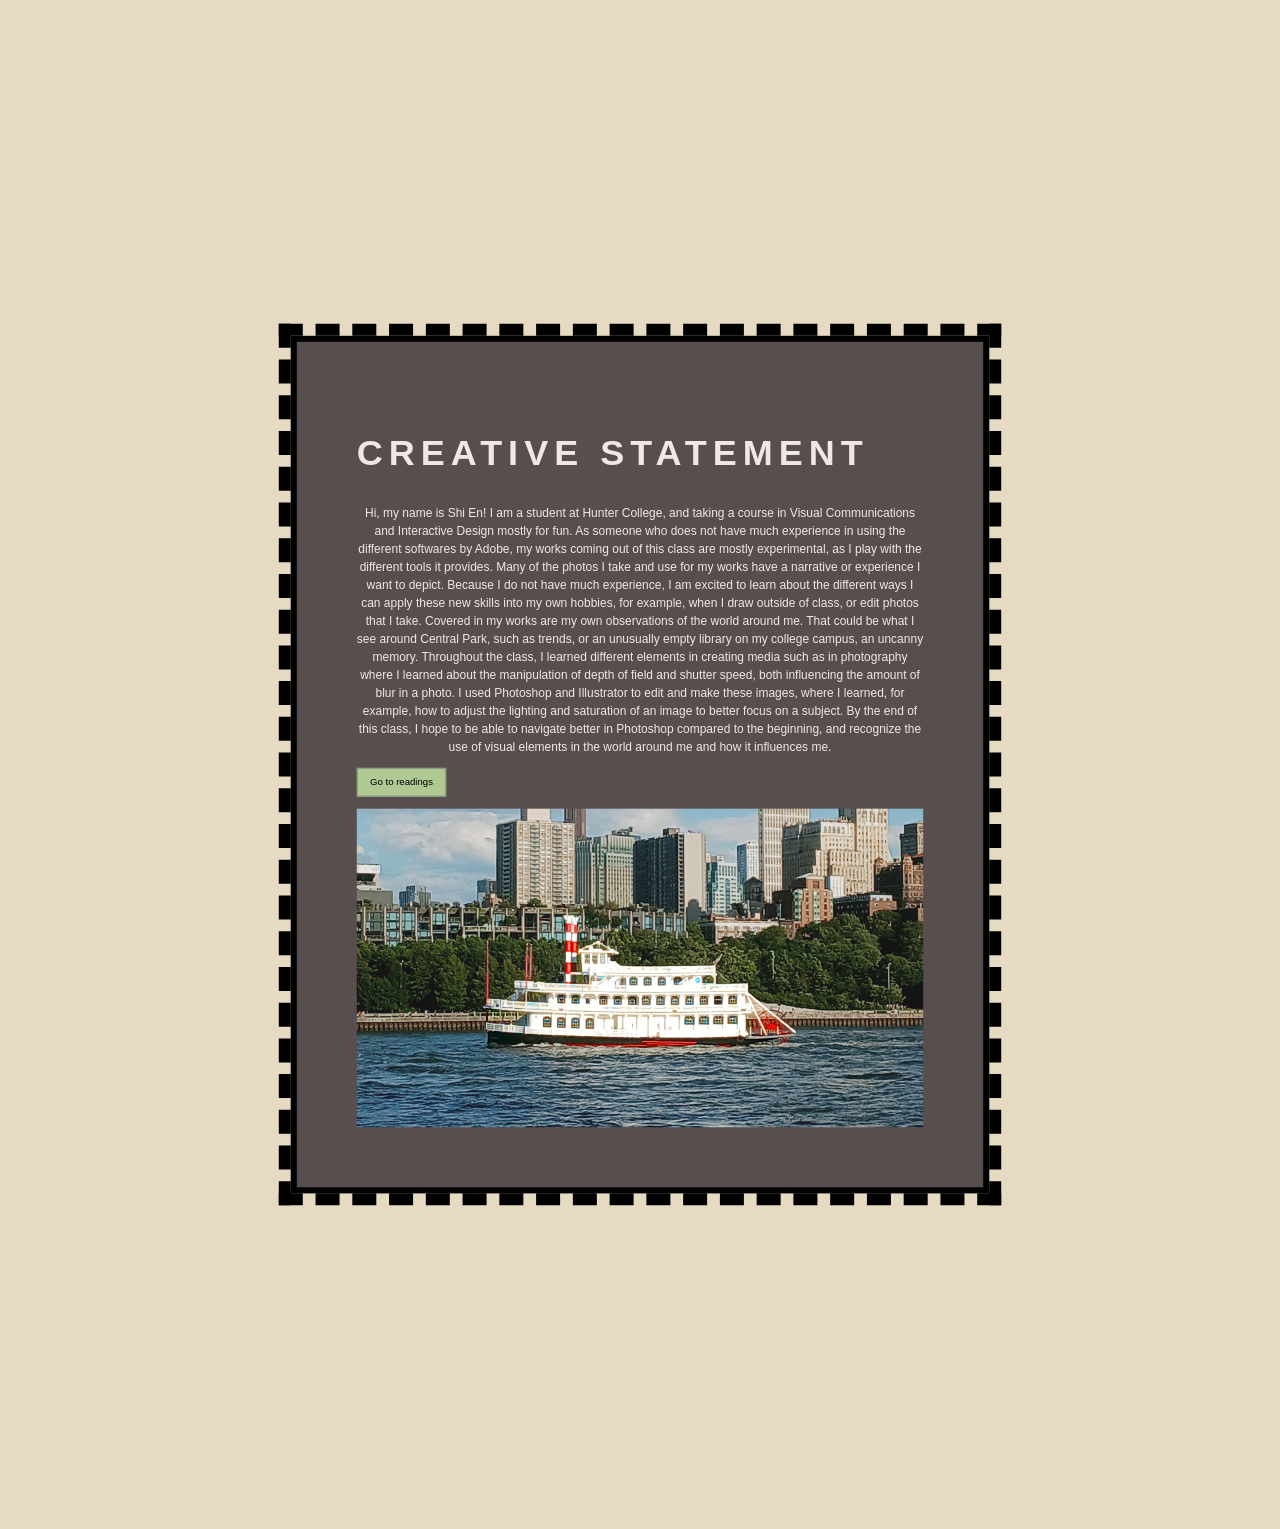
<file: index.html>
<!DOCTYPE html>
<html>


<head>
    <title>Shi En's Portfolio</title>
    <link rel="stylesheet" href="style.css">
</head>
<body class="index">
<div> 
    <h1 class="main-statement">Creative Statement</h1>
        <p>Hi, my name is Shi En! I am a student at Hunter College, and taking a course in Visual Communications and Interactive Design mostly for fun. As someone who does not have much experience in using the different softwares by Adobe, my works coming out of this class are mostly experimental, as I play with the different tools it provides. Many of the photos I take and use for my works have a narrative or experience I want to depict. Because I do not have much experience, I am excited to learn about the different ways I can apply these new skills into my own hobbies, for example, when I draw outside of class, or edit photos that I take.
Covered in my works are my own observations of the world around me. That could be what I see around Central Park, such as trends, or an unusually empty library on my college campus, an uncanny memory. Throughout the class, I learned different elements in creating media such as in photography where I learned about the manipulation of depth of field and shutter speed, both influencing the amount of blur in a photo. I used Photoshop and Illustrator to edit and make these images, where I learned, for example, how to adjust the lighting and saturation of an image to better focus on a subject. By the end of this class, I hope to be able to navigate better in Photoshop compared to the beginning, and recognize the use of visual elements in the world around me and how it influences me.
</p>

    <a class="readings" href="readings.html">Go to readings</a>
    <img src="images/schu_1920x1080 (3).jpg" width=100% height=100%>
</div>
</body>


</html>
</file>
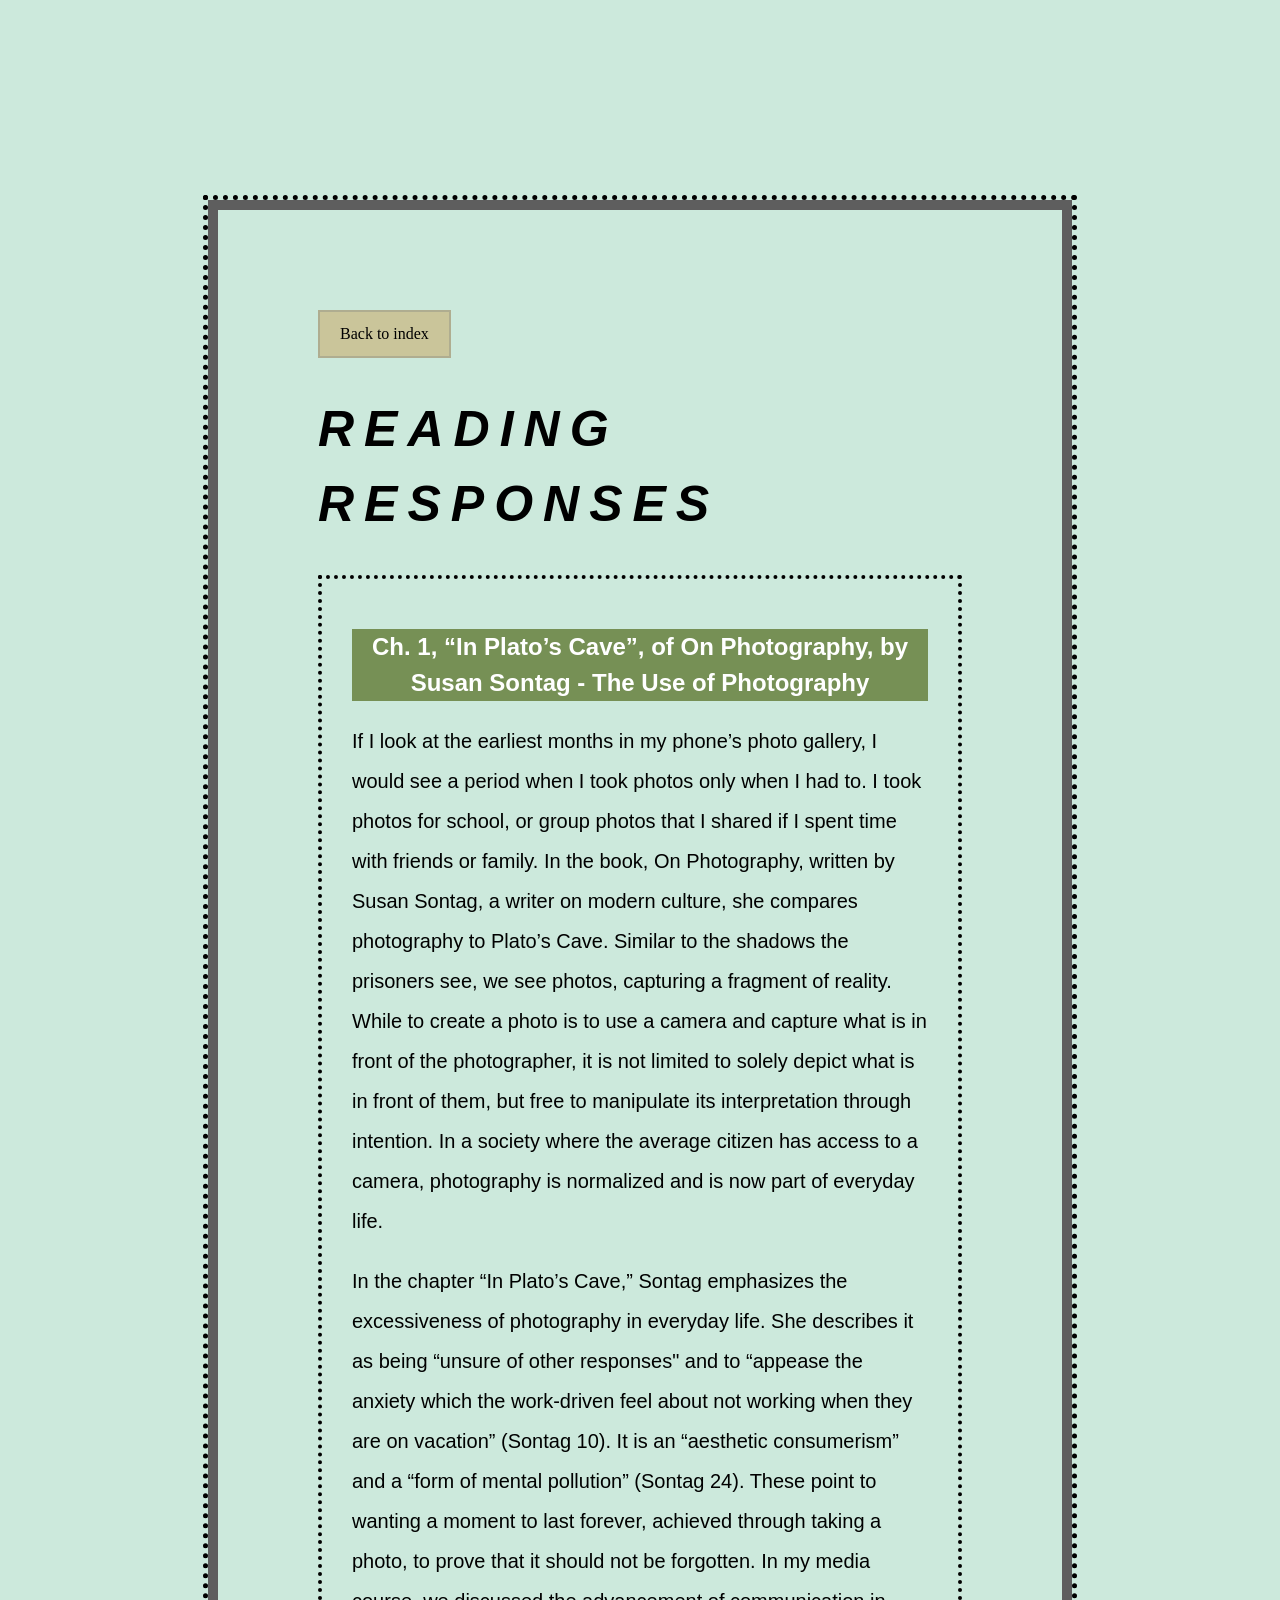
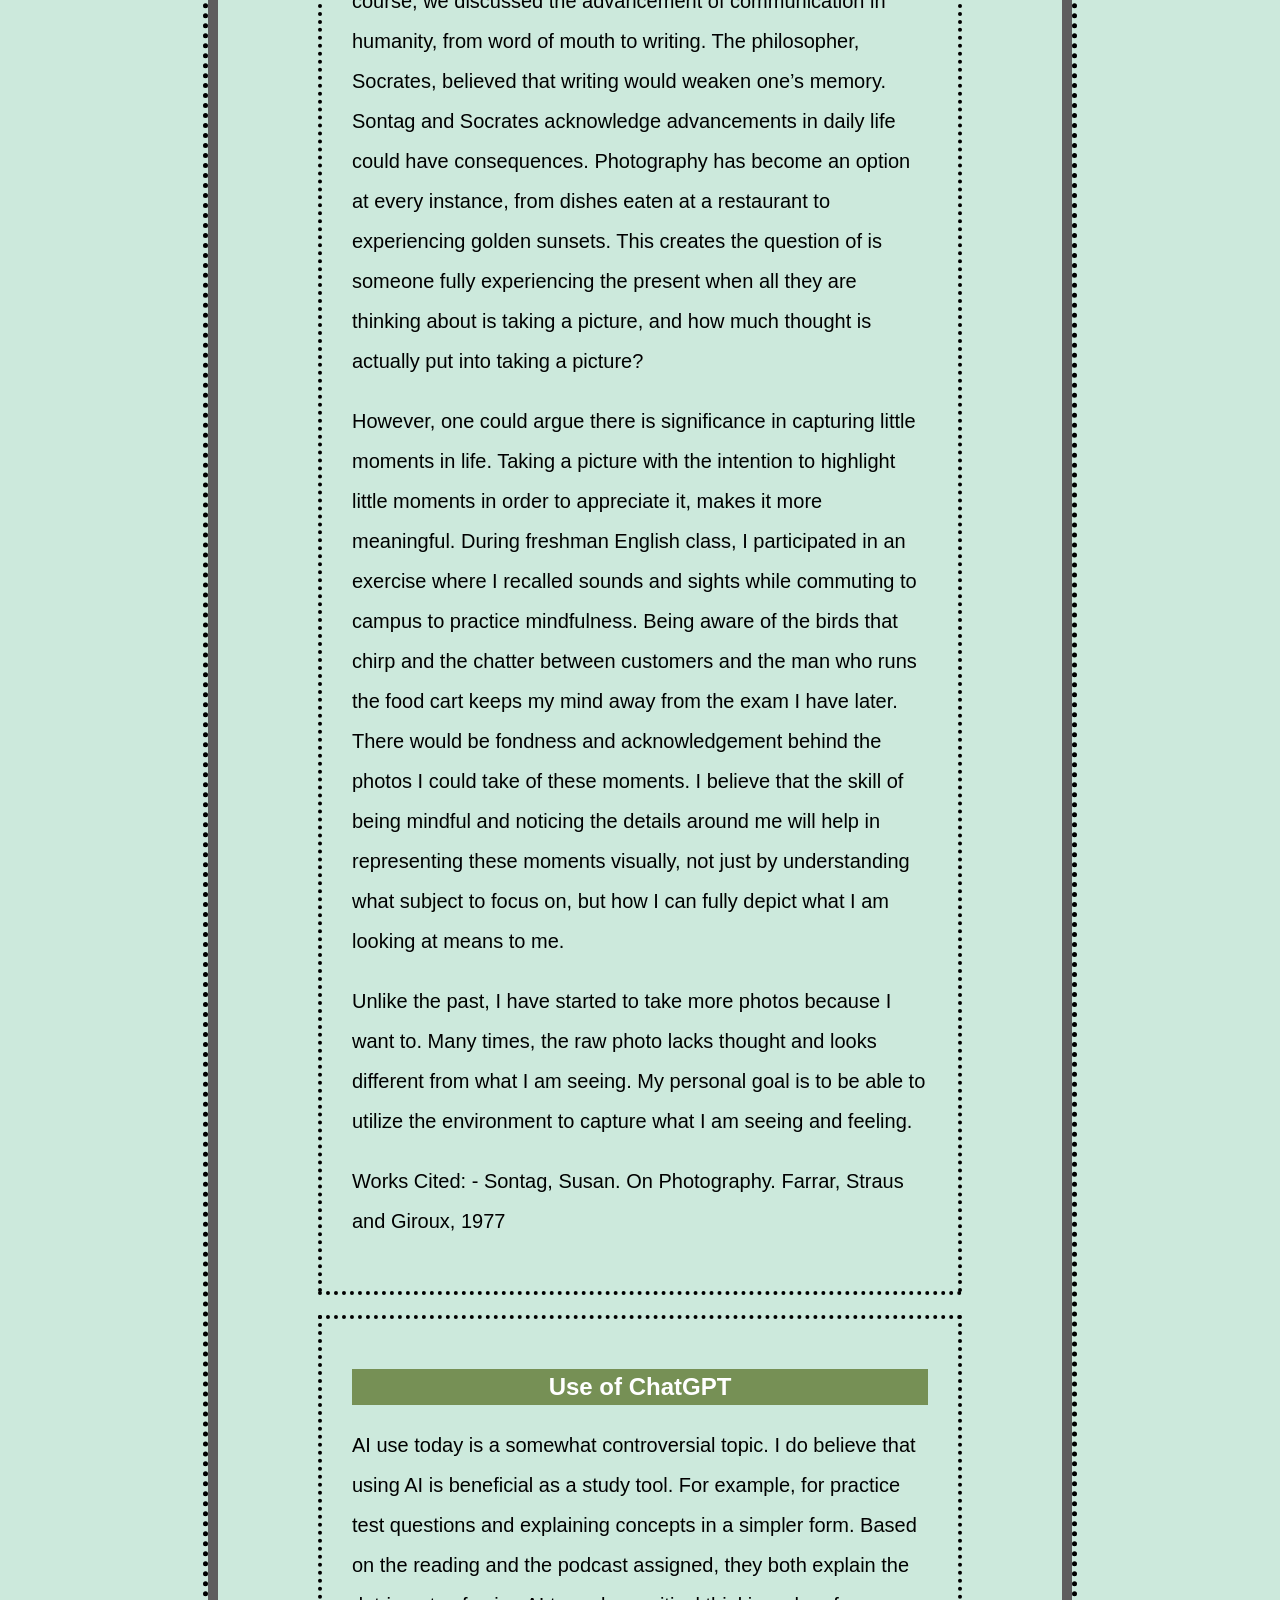
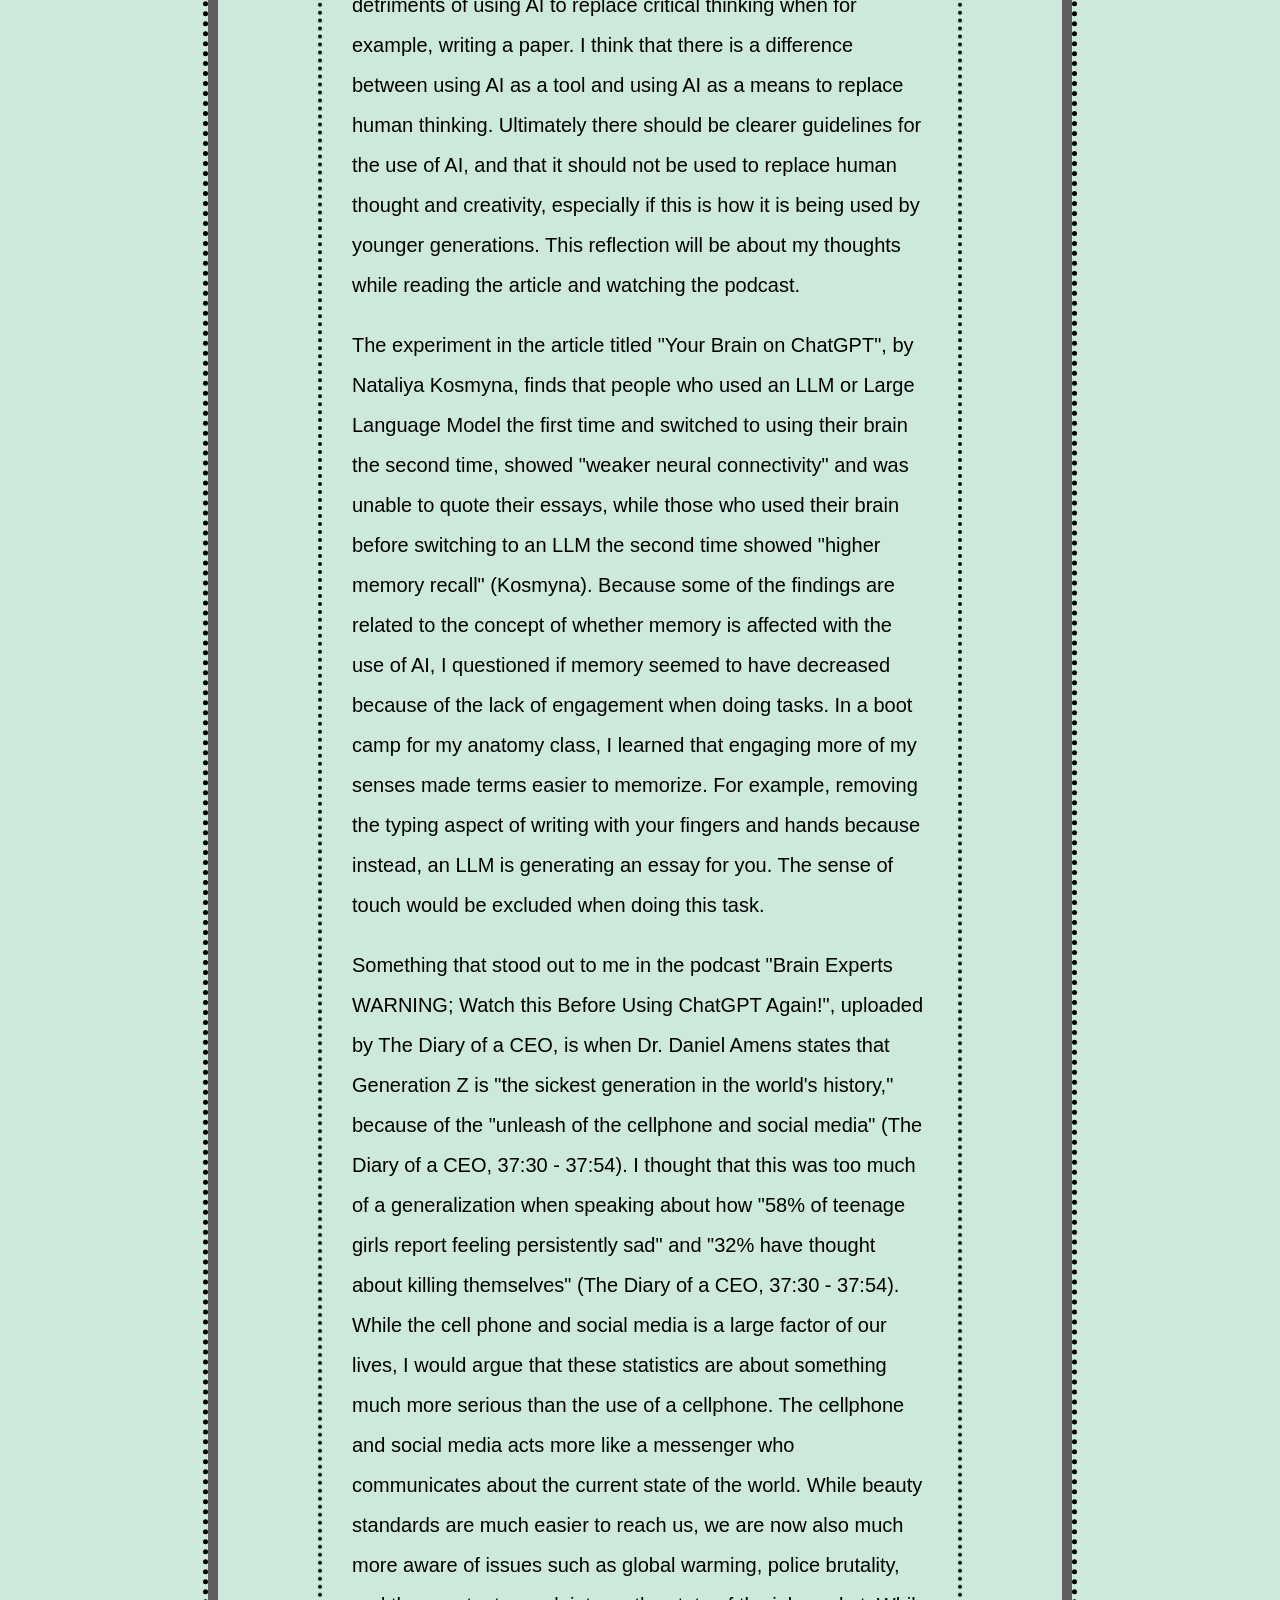
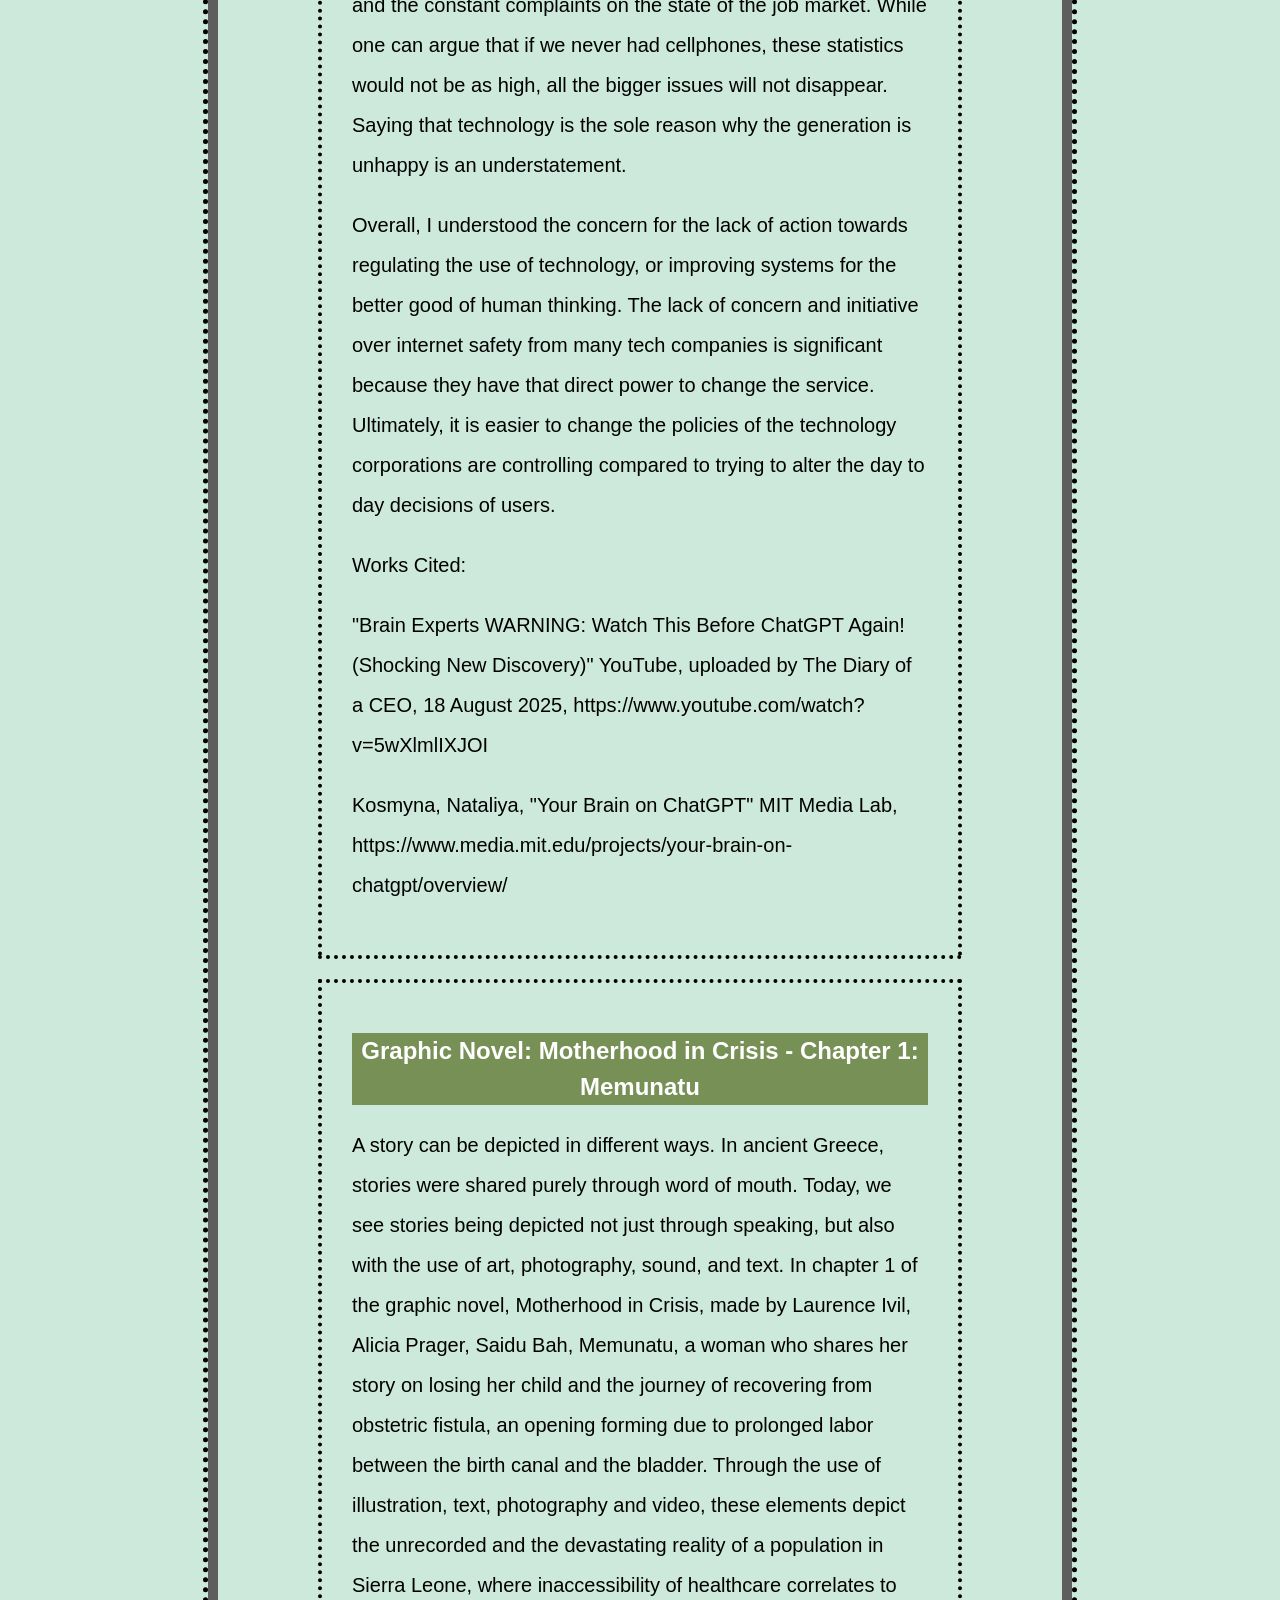
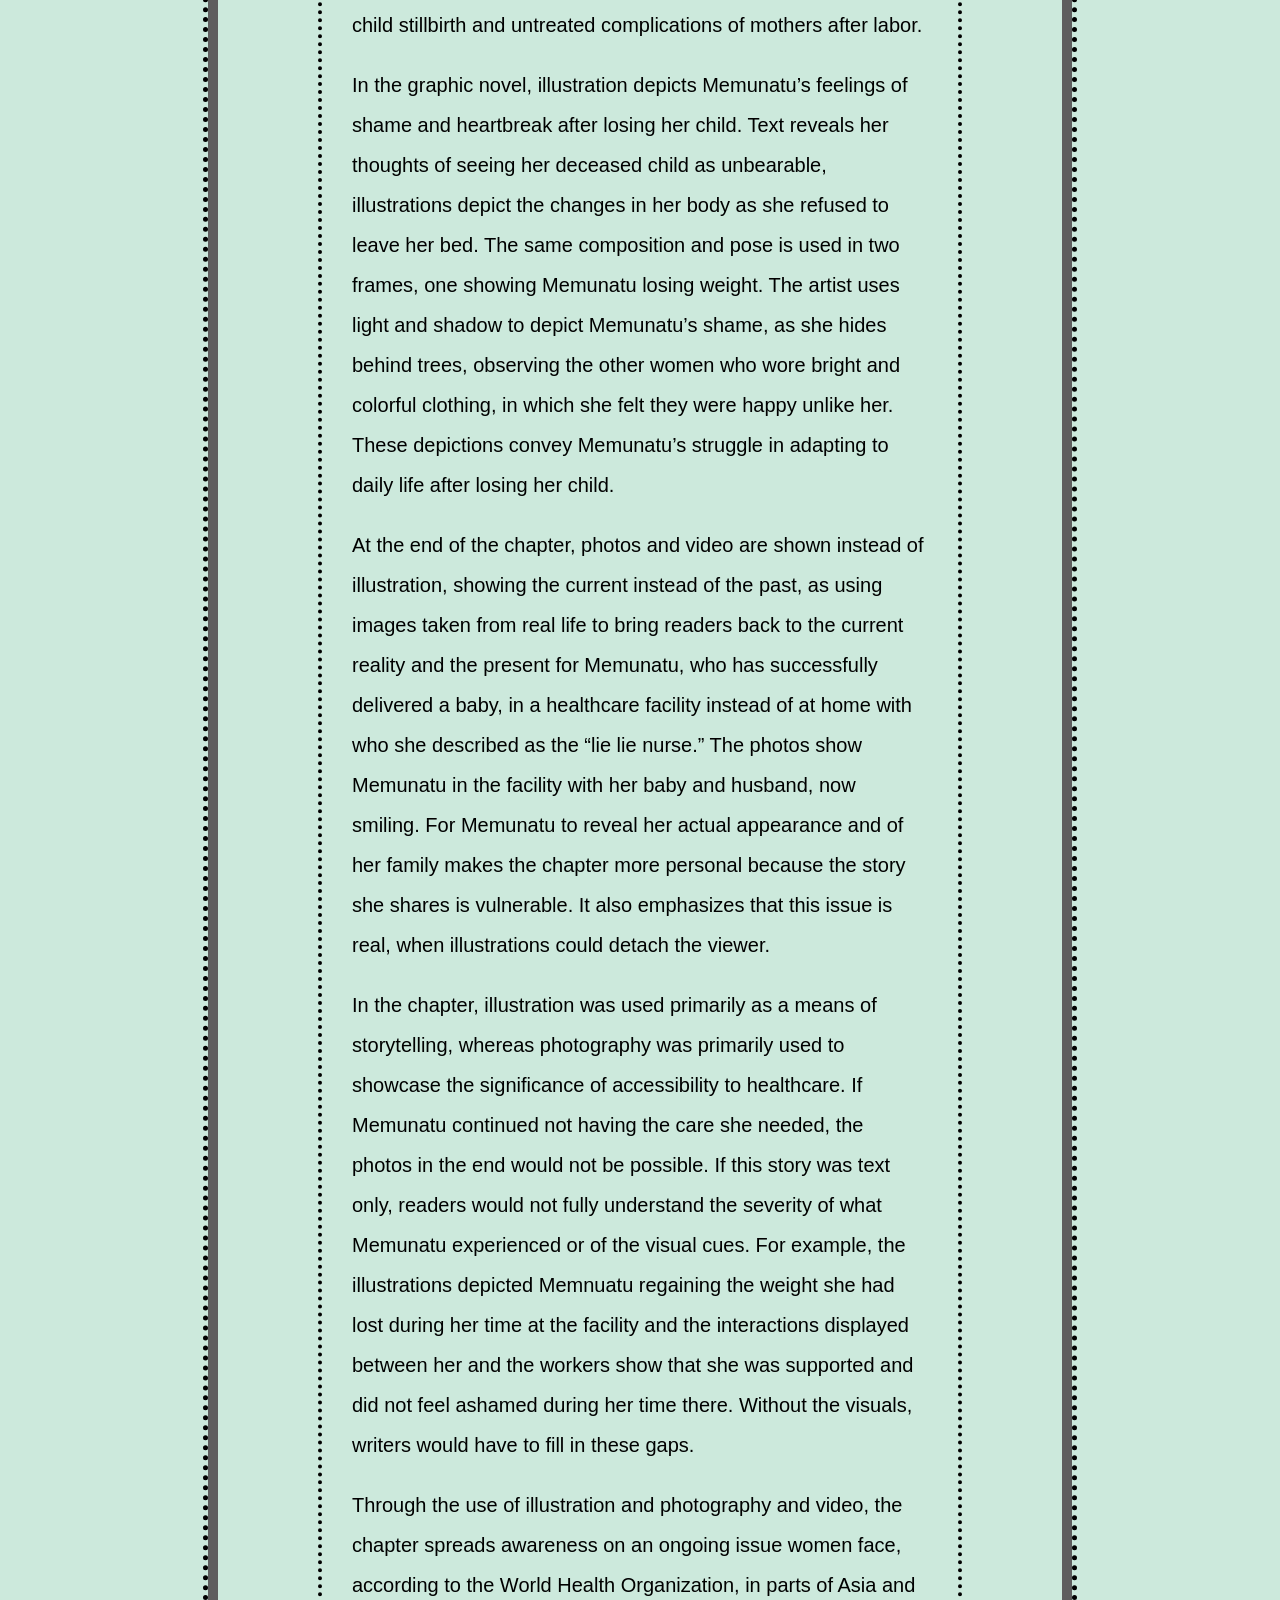
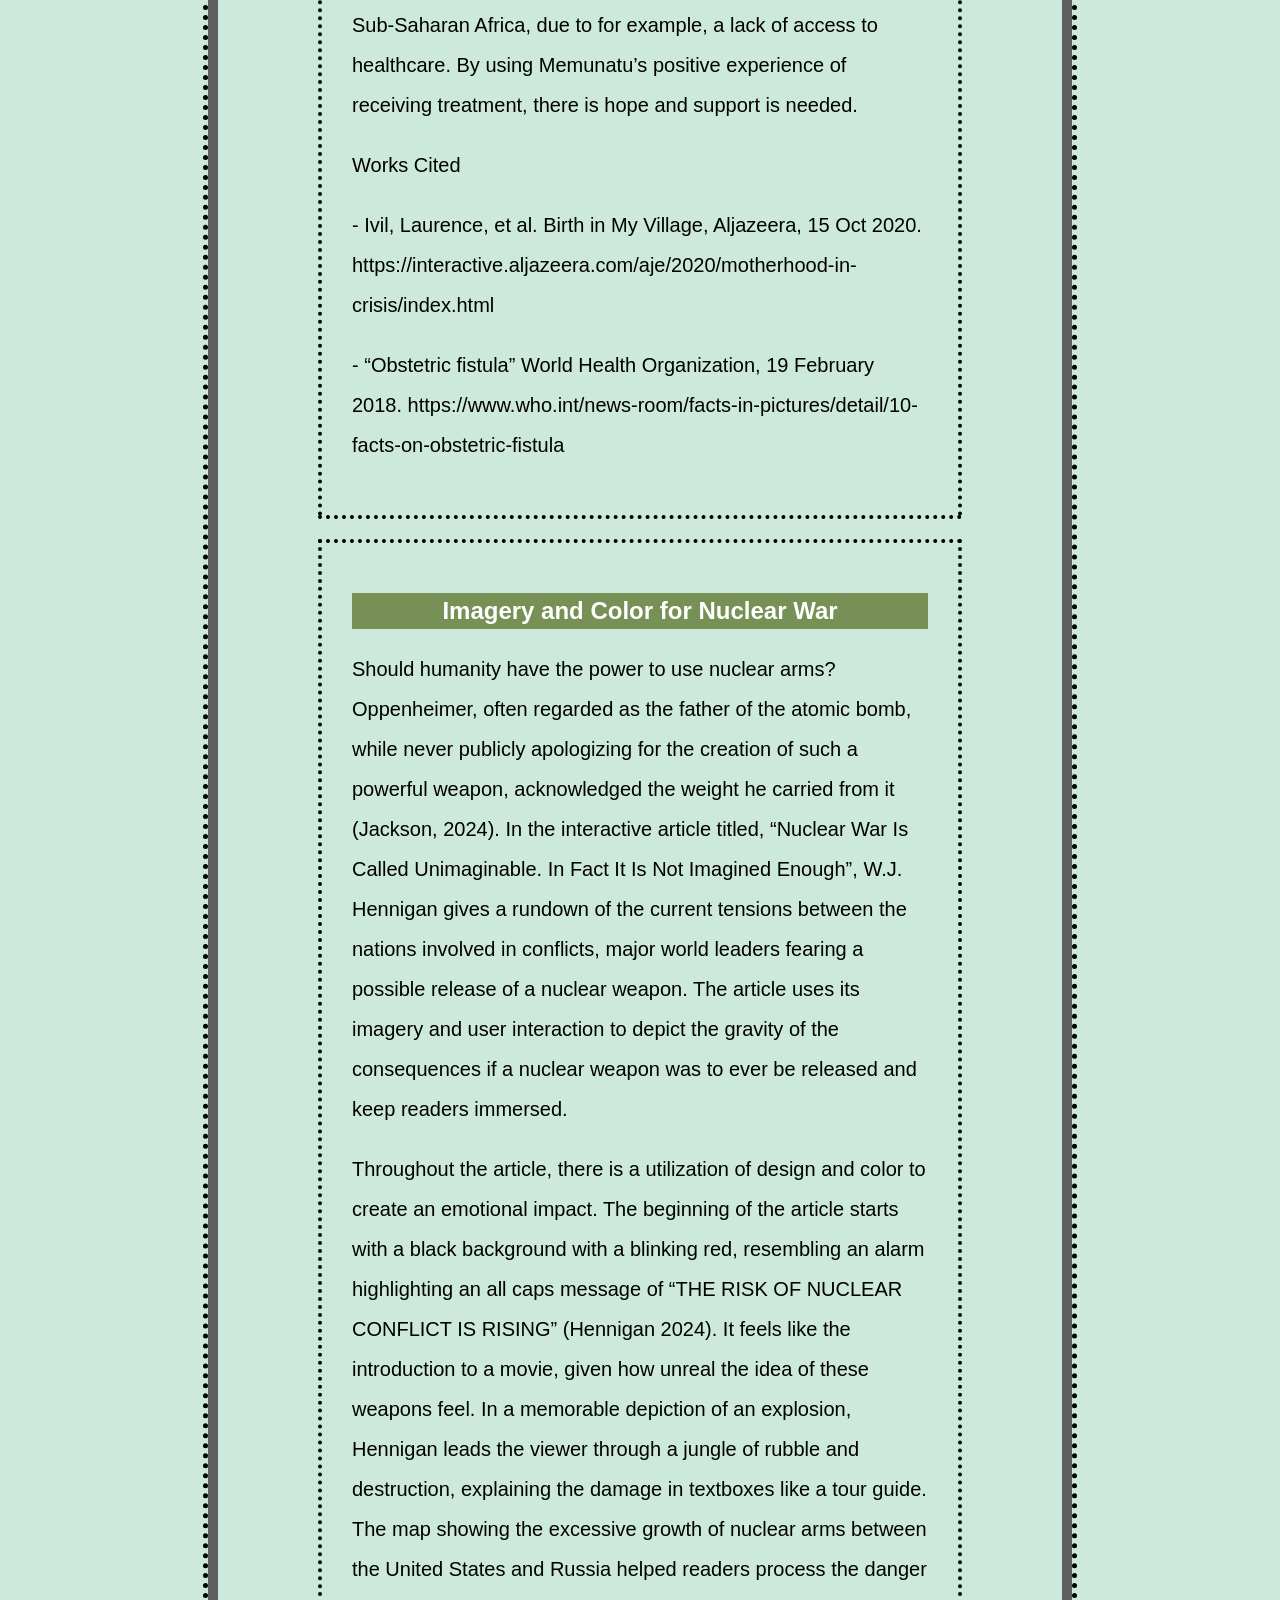
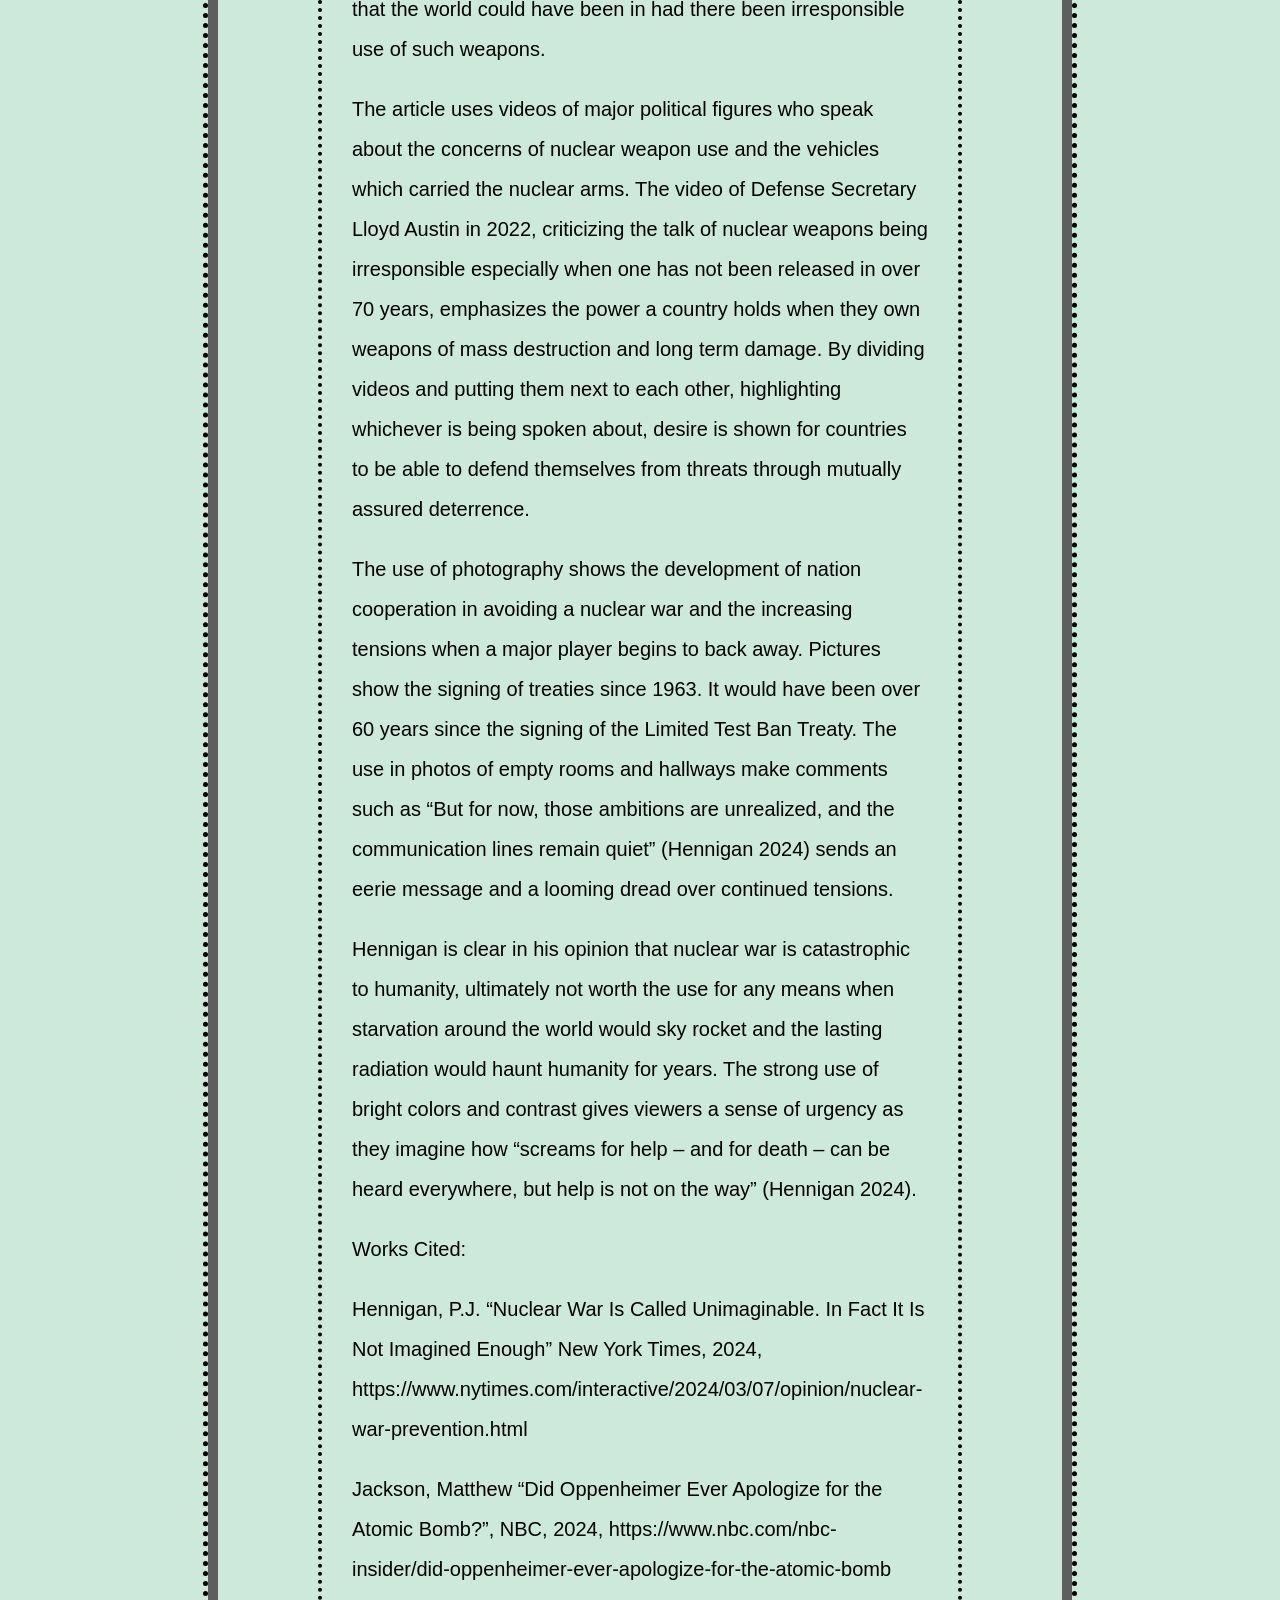
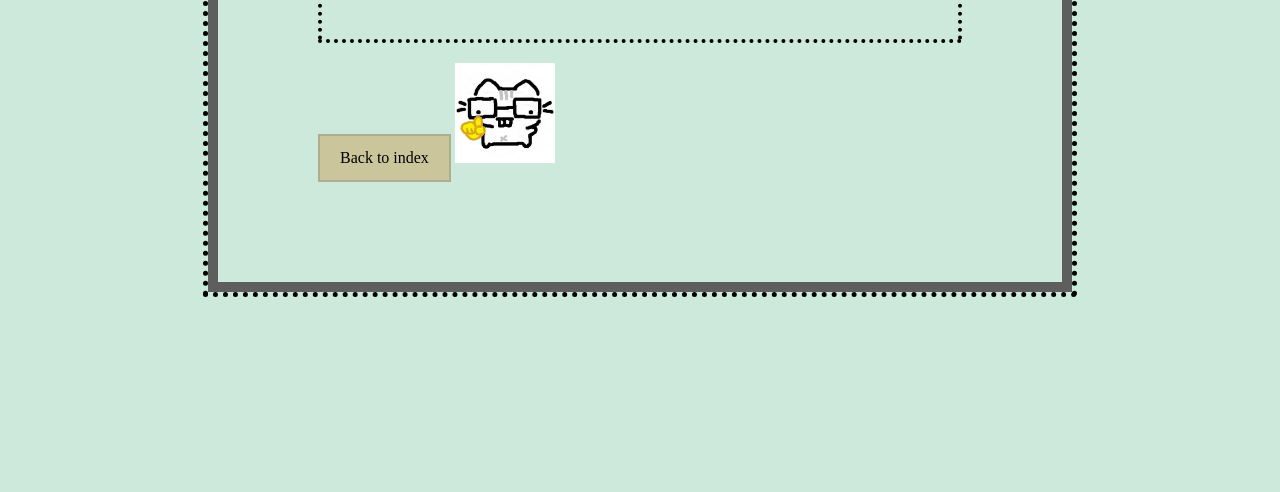
<file: readings.html>
<!DOCTYPE html>
<html>


<head>
    <title>reading responses</title>
    <link rel="stylesheet" href="style.css">
</head>


<body class="readings">
    <div class="readings">
    <a class="index" href="index.html">Back to index</a>
    
    <h1>Reading Responses</h1>
        <div class="sontag">
            <h2>Ch. 1, “In Plato’s Cave”, of On Photography, by Susan Sontag - The Use of Photography </h2>
                <p>If I look at the earliest months in my phone’s photo gallery, I would see a period when I took photos only when I had to. I took photos for school, or group photos that I shared if I spent time with friends or family. In the book, On Photography, written by Susan Sontag, a writer on modern culture, she compares photography to Plato’s Cave. Similar to the shadows the prisoners see, we see photos, capturing a fragment of reality. While to create a photo is to use a camera and capture what is in front of the photographer, it is not limited to solely depict what is in front of them, but free to manipulate its interpretation through intention. In a society where the average citizen has access to a camera, photography is normalized and is now part of everyday life.</p>
                <p>In the chapter “In Plato’s Cave,” Sontag emphasizes the excessiveness of photography in everyday life. She describes it as being “unsure of other responses" and to “appease the anxiety which the work-driven feel about not working when they are on vacation” (Sontag 10). It is an “aesthetic consumerism” and a “form of mental pollution” (Sontag 24). These point to wanting a moment to last forever, achieved through taking a photo, to prove that it should not be forgotten. In my media course, we discussed the advancement of communication in humanity, from word of mouth to writing. The philosopher, Socrates, believed that writing would weaken one’s memory. Sontag and Socrates acknowledge advancements in daily life could have consequences. Photography has become an option at every instance, from dishes eaten at a restaurant to experiencing golden sunsets. This creates the question of is someone fully experiencing the present when all they are thinking about is taking a picture, and how much thought is actually put into taking a picture?</p>
                <p>However, one could argue there is significance in capturing little moments in life. Taking a picture with the intention to highlight little moments in order to appreciate it, makes it more meaningful. During freshman English class, I participated in an exercise where I recalled sounds and sights while commuting to campus to practice mindfulness. Being aware of the birds that chirp and the chatter between customers and the man who runs the food cart keeps my mind away from the exam I have later. There would be fondness and acknowledgement behind the photos I could take of these moments. I believe that the skill of being mindful and noticing the details around me will help in representing these moments visually, not just by understanding what subject to focus on, but how I can fully depict what I am looking at means to me.</p>
                <p>Unlike the past, I have started to take more photos because I want to. Many times, the raw photo lacks thought and looks different from what I am seeing. My personal goal is to be able to utilize the environment to capture what I am seeing and feeling.</p>
                <p>Works Cited: - Sontag, Susan. On Photography. Farrar, Straus and Giroux, 1977</p> 
        </div>
        
        <div class="chatgpt">
            <h2> Use of ChatGPT</h2>
                <p>AI use today is a somewhat controversial topic. I do believe that using AI is beneficial as a study tool. For example, for practice test questions and explaining concepts in a simpler form.  Based on the reading and the podcast assigned, they both explain the detriments of using AI to replace critical thinking when for example, writing a paper. I think that there is a difference between using AI as a tool and using AI as a means to replace human thinking. Ultimately there should be clearer guidelines for the use of AI, and that it should not be used to replace human thought and creativity, especially if this is how it is being used by younger generations. This reflection will be about my thoughts while reading the article and watching the podcast.</p>
                <p>The experiment in the article titled "Your Brain on ChatGPT", by Nataliya Kosmyna, finds that people who used an LLM or Large Language Model the first time and switched to using their brain the second time, showed "weaker neural connectivity" and was unable to quote their essays, while those who used their brain before switching to an LLM the second time showed "higher memory recall" (Kosmyna). Because some of the findings are related to the concept of whether memory is affected with the use of AI, I questioned if memory seemed to have decreased because of the lack of engagement when doing tasks. In a boot camp for my anatomy class, I learned that engaging more of my senses made terms easier to memorize. For example, removing the typing aspect of writing with your fingers and hands because instead, an LLM is generating an essay for you. The sense of touch would be excluded when doing this task.</p>
                <p>Something that stood out to me in the podcast "Brain Experts WARNING; Watch this Before Using ChatGPT Again!", uploaded by The Diary of a CEO, is when Dr. Daniel Amens states that Generation Z is "the sickest generation in the world's history," because of the "unleash of the cellphone and social media" (The Diary of a CEO, 37:30 - 37:54). I thought that this was too much of a generalization when speaking about how "58% of teenage girls report feeling persistently sad" and "32% have thought about killing themselves" (The Diary of a CEO, 37:30 - 37:54). While the cell phone and social media is a large factor of our lives, I would argue that these statistics are about something much more serious than the use of a cellphone. The cellphone and social media acts more like a messenger who communicates about the current state of the world. While beauty standards are much easier to reach us, we are now also much more aware of issues such as global warming, police brutality, and the constant complaints on the state of the job market. While one can argue that if we never had cellphones, these statistics would not be as high, all the bigger issues will not disappear. Saying that technology is the sole reason why the generation is unhappy is an understatement.</p>
                <p>Overall, I understood the concern for the lack of action towards regulating the use of technology, or improving systems for the better good of human thinking. The lack of concern and initiative over internet safety from many tech companies is significant because they have that direct power to change the service. Ultimately, it is easier to change the policies of the technology corporations are controlling compared to trying to alter the day to day decisions of users.</p>
                <p>Works Cited:</p>
                <p>"Brain Experts WARNING: Watch This Before 
                    ChatGPT Again! (Shocking New Discovery)" YouTube, uploaded by The Diary of a CEO, 18 August 2025, https://www.youtube.com/watch?v=5wXlmlIXJOI </p>
                    
                    <p>Kosmyna, Nataliya, "Your Brain on ChatGPT" MIT Media Lab, https://www.media.mit.edu/projects/your-brain-on-chatgpt/overview/ </p>
        </div>

        <div class="mother">
            <h2>Graphic Novel: Motherhood in Crisis - Chapter 1: Memunatu</h2>
                <p>A story can be depicted in different ways. In ancient Greece, stories were shared purely through word of mouth. Today, we see stories being depicted not just through speaking, but also with the use of art, photography, sound, and text. In chapter 1 of the graphic novel, Motherhood in Crisis, made by Laurence Ivil, Alicia Prager, Saidu Bah, Memunatu, a woman who shares her story on losing her child and the journey of recovering from obstetric fistula, an opening forming due to prolonged labor between the birth canal and the bladder. Through the use of illustration, text, photography and video, these elements depict the unrecorded and the devastating reality of a population in Sierra Leone, where inaccessibility of healthcare correlates to child stillbirth and untreated complications of mothers after labor.</p>
                <p>In the graphic novel, illustration depicts Memunatu’s feelings of shame and heartbreak after losing her child. Text reveals her thoughts of seeing her deceased child as unbearable, illustrations depict the changes in her body as she refused to leave her bed. The same composition and pose is used in two frames, one showing Memunatu losing weight. The artist uses light and shadow to depict Memunatu’s shame, as she hides behind trees, observing the other women who wore bright and colorful clothing, in which she felt they were happy unlike her. These depictions convey Memunatu’s struggle in adapting to daily life after losing her child.</p>
                <p>At the end of the chapter, photos and video are shown instead of illustration, showing the current instead of the past, as using images taken from real life to bring readers back to the current reality and the present for Memunatu, who has successfully delivered a baby, in a healthcare facility instead of at home with who she described as the “lie lie nurse.” The photos show Memunatu in the facility with her baby and husband, now smiling. For Memunatu to reveal her actual appearance and of her family makes the chapter more personal because the story she shares is vulnerable. It also emphasizes that this issue is real, when illustrations could detach the viewer.</p>
                <p>In the chapter, illustration was used primarily as a means of storytelling, whereas photography was primarily used to showcase the significance of accessibility to healthcare. If Memunatu continued not having the care she needed, the photos in the end would not be possible. If this story was text only, readers would not fully understand the severity of what Memunatu experienced or of the visual cues. For example, the illustrations depicted Memnuatu regaining the weight she had lost during her time at the facility and the interactions displayed between her and the workers show that she was supported and did not feel ashamed during her time there. Without the visuals, writers would have to fill in these gaps.</p>
                <p>Through the use of illustration and photography and video, the chapter spreads awareness on an ongoing issue women face, according to the World Health Organization, in parts of Asia and Sub-Saharan Africa, due to for example, a lack of access to healthcare. By using Memunatu’s positive experience of receiving treatment, there is hope and support is needed.</p>
                <p>Works Cited</p>
                <p>- Ivil, Laurence, et al. Birth in My Village, Aljazeera, 15 Oct 2020. https://interactive.aljazeera.com/aje/2020/motherhood-in-crisis/index.html</p>
                <p>- “Obstetric fistula” World Health Organization, 19 February 2018. https://www.who.int/news-room/facts-in-pictures/detail/10-facts-on-obstetric-fistula</p>
        </div>

        <div class="war">
            <h2>Imagery and Color for Nuclear War</h2>
                <p>	Should humanity have the power to use nuclear arms? Oppenheimer, often regarded as the father of the atomic bomb, while never publicly apologizing for the creation of such a powerful weapon, acknowledged the weight he carried from it (Jackson, 2024). In the interactive article titled, “Nuclear War Is Called Unimaginable. In Fact It Is Not Imagined Enough”, W.J. Hennigan gives a rundown of the current tensions between the nations involved in conflicts, major world leaders fearing a possible release of a nuclear weapon. The article uses its imagery and user interaction to depict the gravity of the consequences if a nuclear weapon was to ever be released and keep readers immersed.</p>
                <p>Throughout the article, there is a utilization of design and color to create an emotional impact. The beginning of the article starts with a black background with a blinking red, resembling an alarm highlighting an all caps message of “THE RISK OF NUCLEAR CONFLICT IS RISING” (Hennigan 2024). It feels like the introduction to a movie, given how unreal the idea of these weapons feel. In a memorable depiction of an explosion, Hennigan leads the viewer through a jungle of rubble and destruction, explaining the damage in textboxes like a tour guide. The map showing the excessive growth of nuclear arms between the United States and Russia helped readers process the danger that the world could have been in had there been irresponsible use of such weapons.</p> 
                <p>The article uses videos of major political figures who speak about the concerns of nuclear weapon use and the vehicles which carried the nuclear arms. The video of Defense Secretary Lloyd Austin in 2022, criticizing the talk of nuclear weapons being irresponsible especially when one has not been released in over 70 years, emphasizes the power a country holds when they own weapons of mass destruction and long term damage. By dividing videos  and putting them next to each other, highlighting whichever is being spoken about, desire is shown for countries to be able to defend themselves from threats through mutually assured deterrence.</p>
                <p>The use of photography shows the development of nation cooperation in avoiding a nuclear war and the increasing tensions when a major player begins to back away. Pictures show the signing of treaties since 1963. It would have been over 60 years since the signing of the Limited Test Ban Treaty. The use in photos of empty rooms and hallways make comments such as “But for now, those ambitions are unrealized, and the communication lines remain quiet” (Hennigan 2024) sends an eerie message and a looming dread over continued tensions.</p>
                <p>Hennigan is clear in his opinion that nuclear war is catastrophic to humanity, ultimately not worth the use for any means when starvation around the world would sky rocket and the lasting radiation would haunt humanity for years. The strong use of bright colors and contrast gives viewers a sense of urgency as they imagine how “screams for help – and for death – can be heard everywhere, but help is not on the way” (Hennigan 2024).</p>

                <p>Works Cited:
                <p>Hennigan, P.J. “Nuclear War Is Called Unimaginable. In Fact It Is Not Imagined Enough” New York Times, 2024, https://www.nytimes.com/interactive/2024/03/07/opinion/nuclear-war-prevention.html</p>
                <p>Jackson, Matthew “Did Oppenheimer Ever Apologize for the Atomic Bomb?”, NBC, 2024,  https://www.nbc.com/nbc-insider/did-oppenheimer-ever-apologize-for-the-atomic-bomb 
                </p>
        </div>
   <a class="index" href="index.html">Back to index</a> 
   <img src="images/download (1).jpe" width="100">
    
</div>
</body>


</html>
</file>
<file: style.css>
body.index{
    background-color: rgb(230, 218, 194);
    color: rgb(242, 231, 231);
    font-size: 16px;
    line-height: 1.5;

    img {
        display: block;
        margin-top: 20px;
    }

    div {
        width: auto;
        padding: 100px;
        margin: 50px;
        border: 10px solid rgb(0, 0, 0);
        outline:20px dashed black;
        background-color: rgb(89, 78, 78);
        scale:0.6;
    } 

    h1{
        font-size: 60px;
        text-transform: uppercase;
        font-family: Arial, Helvetica, sans-serif;
        font-weight: 900;
        letter-spacing: 10px;
    }

    p {
        font-size: 20px;
        font-style: normal;
        text-align: center;
        font-family: Helvetica, Arial, sans-serif;
    }

    a {
        color: rgb(0, 0, 255);
        text-decoration: none;
        font-family: arial;
        text-align: center;
    }

    a.readings:link, a.readings:visited {
        background-color: rgb(176, 200, 145);
        color: black;
        border: 2px solid rgb(134, 157, 134);
        padding: 10px 20px;
        text-align: center;
        text-decoration: none;
        display: inline-block;
    }

    a.readings:hover, a.readings:active {
        background-color: green;
        color: white;
    }
}

body.readings{
    background-color: rgb(204, 233, 220);
    color: black;
    font-size: 16px;
    line-height: 1.5;

    .readings{
        width: auto;
        padding: 100px;
        margin: 200px;
        border: 10px solid rgb(94, 94, 94);
        outline: 5px dotted black;
        
    }


    h1{
        font-size: 50px;
        text-transform: uppercase;
        font-family: Arial, Helvetica, sans-serif;
        font-weight: 900;
        text-align: left;
        letter-spacing: 10px;
        font-style: italic;
    }

    h2{
        font-family: sans-serif, Arial, Helvetica;
        text-align: center;
        background-color: rgb(118, 144, 85);
        color: rgb(255, 255, 255);
    }

    p {
        font-size: 20px;
        font-style: normal;
        text-align: left;
        font-family: Helvetica, arial, sans-serif;
        line-height: 2;
       
    }
    a.index:link, a.index:visited {
        background-color: rgb(202, 197, 154);
        color: black;
        border: 2px solid rgb(175, 173, 144);
        padding: 10px 20px;
        text-align: center;
        text-decoration: none;
        display: inline-block;
        }

    a.index:hover, a.index:active {
        background-color: rgb(121, 118, 87);
        color: white;
    }

    .sontag{
        margin: 0;
        outline: none;
        padding:30px;
        border:4px dotted black;
        margin-bottom: 20px;
    }

    .chatgpt{
        margin: 0;
        outline: none;
        padding:30px;
        border:4px dotted black;
        margin-bottom: 20px;
    }

    .mother{
        margin: 0;
        outline: none;
        padding:30px;
        border:4px dotted black;
        margin-bottom: 20px;
    }

    .war{
        margin: 0;
        outline: none;
        padding:30px;
        border:4px dotted black;
        margin-bottom: 20px;
    }
}
</file>
